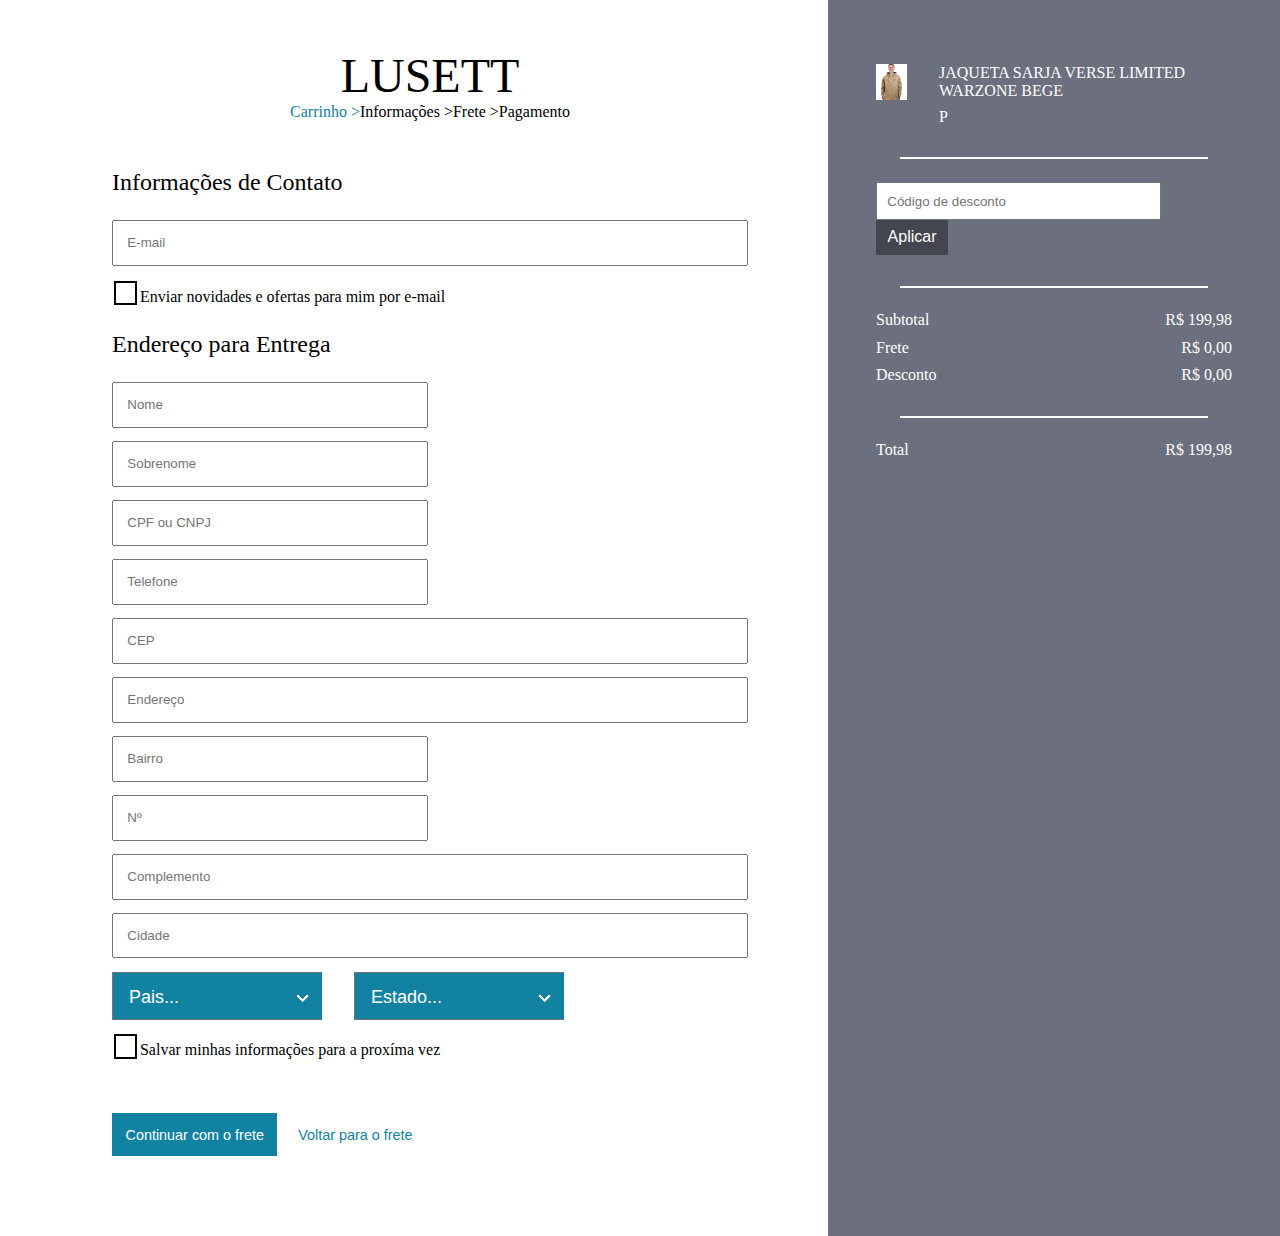
<file: pages/pagamento/index.html>
<!DOCTYPE html>
<html lang="en">
<head>
    <meta charset="UTF-8">
    <meta http-equiv="X-UA-Compatible" content="IE=edge">
    <meta name="viewport" content="width=device-width, initial-scale=1.0">
    <link rel="stylesheet" href="index.css">
    <title>Document</title>
</head>
<body>
    <div class="Container">
        <div class="quad1">
            <div class="lusett">LUSETT</div>
            <div class="etapas">
                <div class="etapa-azul">Carrinho ></div>
                <div>Informações ></div>
                <div>Frete ></div>
                <div>Pagamento</div>
            </div>
            <div class="formulario">
                <div class="subtitulo">Informações de Contato</div>

                <input class="Email" type="text" name="name" id="name" placeholder="E-mail">
                <form name="Enviar-novidades">
                    <input class="boxestilo" type="checkbox" name="opcao" id="opcao" value="01"><label for="opcao">Enviar novidades e ofertas para mim por e-mail</label>
                </form>

                <div class="subtitulo">Endereço para Entrega</div>
                <div class="Nome-e-Sobrenome">
                    <input type="text" name="name" id="name" placeholder="Nome">
                    <input type="text" name="name" id="name" placeholder="Sobrenome">
                </div>
                <div class="Telefone-e-CPF">
                    <input class="conjuntos" type="text" name="name" id="name" placeholder="CPF ou CNPJ">
                    <input class="conjuntos" type="text" name="name" id="name" placeholder="Telefone">
                </div>

                <input class="CEP" type="text" name="name" id="name" placeholder="CEP">
                <input class="Endereco" type="text" name="name" id="name" placeholder="Endereço">

                <div class="Bairro-e-Num">
                    <input class="conjuntos" type="text" name="name" id="name" placeholder="Bairro">
                    <input class="conjuntos" type="text" name="name" id="name" placeholder="Nº">
                </div>
                
                <input class="Complemento" type="text" name="name" id="name" placeholder="Complemento">
                <input class="Cidade" type="text" name="name" id="name" placeholder="Cidade">
                <div class="Pais-e-Estado">
                    <div class="div-select">
                        <select required>
                            <option value="" disabled selected>Pais...</option>
                            <option value="Brasil">Brasil</option>
                        </select>
                    </div>
                    <div class="div-select">
                        <select required>
                            <option value="estado" disabled selected>Estado...</option>
                            <option value="Acre">Acre</option>
                            <option value="Alagoas">Alagoas</option>
                            <option value="Amapá">Amapá</option>
                            <option value="Amazonas">Amazonas</option>
                            <option value="Bahia">Bahia</option>
                            <option value="Ceará">Ceará</option>
                            <option value="Distrito Federal">Distrito Federal</option>
                            <option value="Espírito Santo">Espírito Santo</option>
                            <option value="Goiás">Goiás</option>
                            <option value="Maranhão">Maranhão</option>
                            <option value="Mato Grosso">Mato Grosso</option>
                            <option value="Mato Grosso do Sul">Mato Grosso do Sul</option>
                            <option value="Minas Gerais">Minas Gerais</option>
                            <option value="Pará">Pará</option>
                            <option value="Paraíba">Paraíba</option>
                            <option value="Paraná">Paraná</option>
                            <option value="Pernambuco">Pernambuco</option>
                            <option value="Piauí">Piauí</option>
                            <option value="Rio de Janeiro">Rio de Janeiro</option>
                            <option value="Rio Grande do Norte">Rio Grande do Norte</option>
                            <option value="Rio Grande do Sul">Rio Grande do Sul</option>
                            <option value="Rondônia">Rondônia</option>
                            <option value="Roraima">Roraima</option>
                            <option value="Santa Catarina">Santa Catarina</option>
                            <option value="São Paulo">São Paulo</option>
                            <option value="Sergipe">Sergipe</option>
                            <option value="Tocantis">Tocantis</option>
                        </select>
                    </div>
                </div>

                <form name="salvar-informações">
                    <input class="boxestilo" type="checkbox" name="opcao" id="check" value="01"><label for="check">Salvar minhas informações para a proxíma vez</label>
                </form>
                
                <div class="decisoes-botoes">
                    <div class="botao-continuar">    
                        <button class="continuar">Continuar com o frete</button>
                    </div> 
                        <button class="voltar">Voltar para o frete</button>
                </div>
                </div>
        </div>
    
        <div class="quad2">
            <div class="div-quad2">
                <div class="area-detalhes">
                    <div class="foto-roupa"><img src="../../assets/images/jaqueta-sarja.jpg" alt="foto-roupa"></div>
                    <div class="detalhes-produto">
                        <div class="nome-jaqueta">JAQUETA SARJA VERSE LIMITED WARZONE BEGE</div>
                        <div>P</div>
                    </div>
                </div>

                <div class="linha-separacao"><img src="../../assets/images/linha-separacao.jpg" alt="linha-separacao"></div>

                <div class="area-desconto">
                    <input type="text" name="name" id="name" placeholder="Código de desconto">
                    <button type="submit">Aplicar</button>
                </div>

                <div class="linha-separacao2"><img src="../../assets/images/linha-separacao.jpg" alt="linha-separacao2"></div>

                <div class="Subtotal">
                    <div class="margin">Subtotal</div>
                    <div class="margin">R$ 199,98</div>
                </div>
                <div class="Frete">
                    <div class="margin">Frete</div>
                    <div class="margin">R$ 0,00</div>
                </div>
                <div class="Desconto">
                    <div>Desconto</div>
                    <div>R$ 0,00</div>
                </div>

                <div class="linha-separacao3"><img src="../../assets/images/linha-separacao.jpg" alt="linha-separacao3"></div>

                <div class="Total">
                    <div>Total</div>
                    <div>R$ 199,98</div>
                </div>
            </div>
        </div>
    </div>
</body>
</html>
</file>
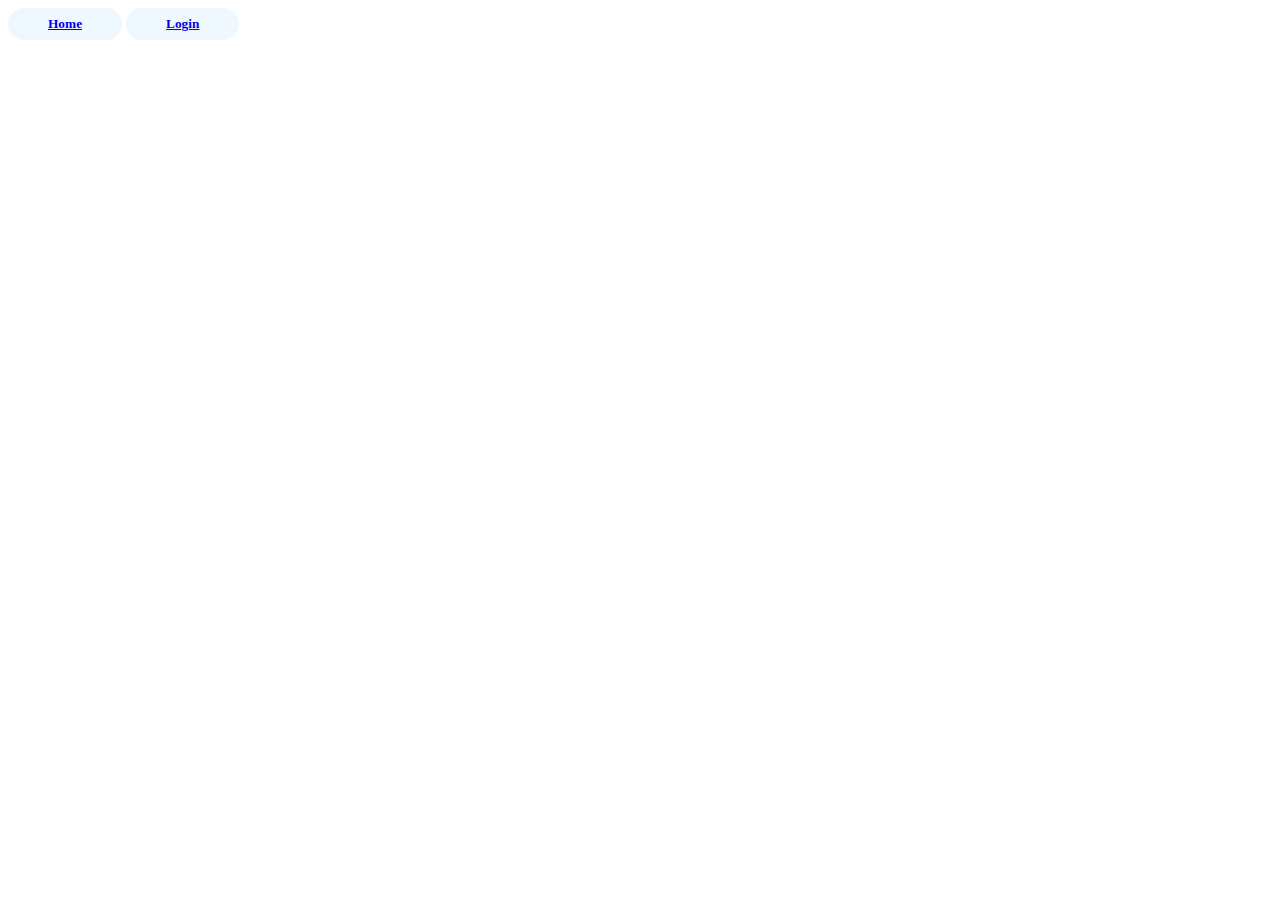
<file: organização.html>
<!DOCTYPE html>
<html lang="en">
<head>
    <meta charset="UTF-8">
    <meta http-equiv="X-UA-Compatible" content="IE=edge">
    <meta name="viewport" content="width=device-width, initial-scale=1.0">
    <title>Lusett</title>

    <style class="type/css">
        .container {
        display: flex;
        flex-direction: column;
        align-items: center;
        justify-content: center;
        font-size: 1.5em;
        background-color: #000;
        height: 100vh;
        }

        .botao {
        border: none;
        border-radius: 5em;
        padding: 0.6em 3em;
        background-color: rgb(240, 248, 255);
        color: black;
        font-family: Roboto;
        font-weight: 900;
        cursor: pointer;
        }
    </style>
</head>
<body>
    <container>
        <button class="botao">
            <a href="/pages/home/inicial.html">Home</a>
        </button>
        <button class="botao">
            <a href="/pages/login/login.html">Login</a>
        </button>
    </container>
</body>
</html>
</file>
<file: pages/pagamento/index.css>
body {
    margin: 0px;
}
* {
    box-sizing: border-box;
}

.Container {
    display: flex;
    flex-direction: row; 
    width: 100%;
    background-color: rgba(255, 255, 255, 0.986);
}

.etapas {
    display: flex;
    flex-direction: row;
}

.Enviar-novidades {
    display: flex;
    flex-direction: row;
}

.formulario {
    display: flex;
    flex-direction: column;
}

.salvar-informações {
    display: flex;
    flex-direction: row;
}

.area-detalhes {
    display: flex;
    flex-direction: row;
    width: 100%;
}

.foto-roupa {
    margin-right: 2em;
}

.Subtotal, .Frete, .Desconto, .Total {
    display: flex;
    flex-direction: row;
    justify-content: space-between;
}

.quad2 {
    background-color: #0A112899;
    width: 59%;
    color: white;
}

.quad2 input[type=text] {
    padding: 0.7em;
    width:  80%;
    margin-right: 0.6em;
}

.linha-separacao, .linha-separacao2, .linha-separacao3 {
    margin: 1.2em 1.5em;
}

.div-quad2 {
    margin: 4em 3em 0em 3em;
}

.area-desconto button {
    background-color: #0000005E;
    padding: 0.4em 0.6em 0.4em 0.6em;
    font-size: 1em;
    color: white;
}
.area-desconto {
    width: 100%;
}

.margin {
    margin-bottom: 0.6em;
}

.nome-jaqueta {
    margin-bottom: 0.5em;
}

.quad1 {
    width: 100%;
    display: flex;
    flex-direction: column;
    margin: 3em 5em 5em 7em;
}

.lusett {
    font-size: 3em;
    display: flex;
    justify-content: center;
}

.etapas {
    display: flex;
    justify-content: center;
}

.etapa-azul {
    color: #1282A2;
}

.formulario {
    justify-content: space-evenly;
    display: flex;
    height: 100%;
    margin-top: 1.5em;
    width: 100%;
}

.quad1 input[type=text] {
    padding: 1em;
    margin-bottom: 1em;
}

select {
    width: 13.3em;
    padding: 1em;
}

.boxestilo + label {
    display: block;
    margin: 0em;
    cursor: pointer;
    padding: 0.1em;
    }
    
.boxestilo {
display: none;
}

.boxestilo + label:before {
content: "\2714";
border: 0.13em solid #000;
border-radius: 0.0em;
display: inline-block;
width: 1em;
height: 1em;
padding-left: 0.2em;
padding-bottom: 0.3em;
margin-right: 0.2em;
vertical-align: bottom;
color: transparent;
transition: .6s;
}

.boxestilo + label:active:before {
transform: scale(0);
}

.boxestilo:checked + label:before {
background-color: #1282A2;
border-color: rgb(235, 235, 235);
color: rgb(255, 255, 255);
}

.boxestilo:disabled + label:before {
transform: scale(1);
border-color: #aaa;
}

.boxestilo:checked:disabled + label:before {
transform: scale(1);
background-color: #bfb;
border-color: #bfb;
}

.Email, .CEP, .Endereco, .Complemento, .Cidade input {
width: 100%;
display: flex;
}

.subtitulo {
font-size: 1.5em;
margin: 1em 0em 1em 0em;
}

.Nome-e-Sobrenome input, .Telefone-e-CPF input, .Bairro-e-Num input {
    width: 49.7%;
}

.div-select {    
    width:210px;     
    overflow:hidden; /* Esconde o conteúdo que passar do tamanho especificado */
    margin-right: 2em;
} 
    
.div-select select { 
    background: url('../../assets/images/seta-para-baixo.png') 
    no-repeat #1282A2;  /* Imagem de fundo (Seta) */      
    background-position: 180px center;  /*Posição da imagem do background*/      
    width: 270px; /* Tamanho do select, maior que o tamanho da div "div-select" */      
    height:48px; /* altura do select, importante para que tenha a mesma altura em todo os navegadores */  

    font-size:18px; /* Tamanho da Fonte */  
    padding:13px 20px 13px 12px; /* Configurações de padding para posicionar o texto no campo */  
    color:#fff; /* Cor da Fonte */      
    text-indent: 0.01px; /* Remove seta padrão do FireFox */      
    text-overflow: "";  /* Remove seta padrão do FireFox */             
}

select::-ms-expand {
        display: none;
        /* Remove seta padrão do IE*/
}  

.Pais-e-Estado {
    display: flex;
    margin-bottom: 0.8em;
}

button {
    background-color: rgba(255, 255, 255, 0);
    border-color: rgba(255, 255, 255, 0);
    color: #1282A2;
    font-size: 0.9em;
    padding: 0.8em;
}

.botao-continuar button {
    background-color: #1282A2;
    color: white;
    margin-right: 0.5em;
}

.decisoes-botoes {
    display: flex;
    flex-direction: row;
    margin-top: 3.3em;
}
</file>
